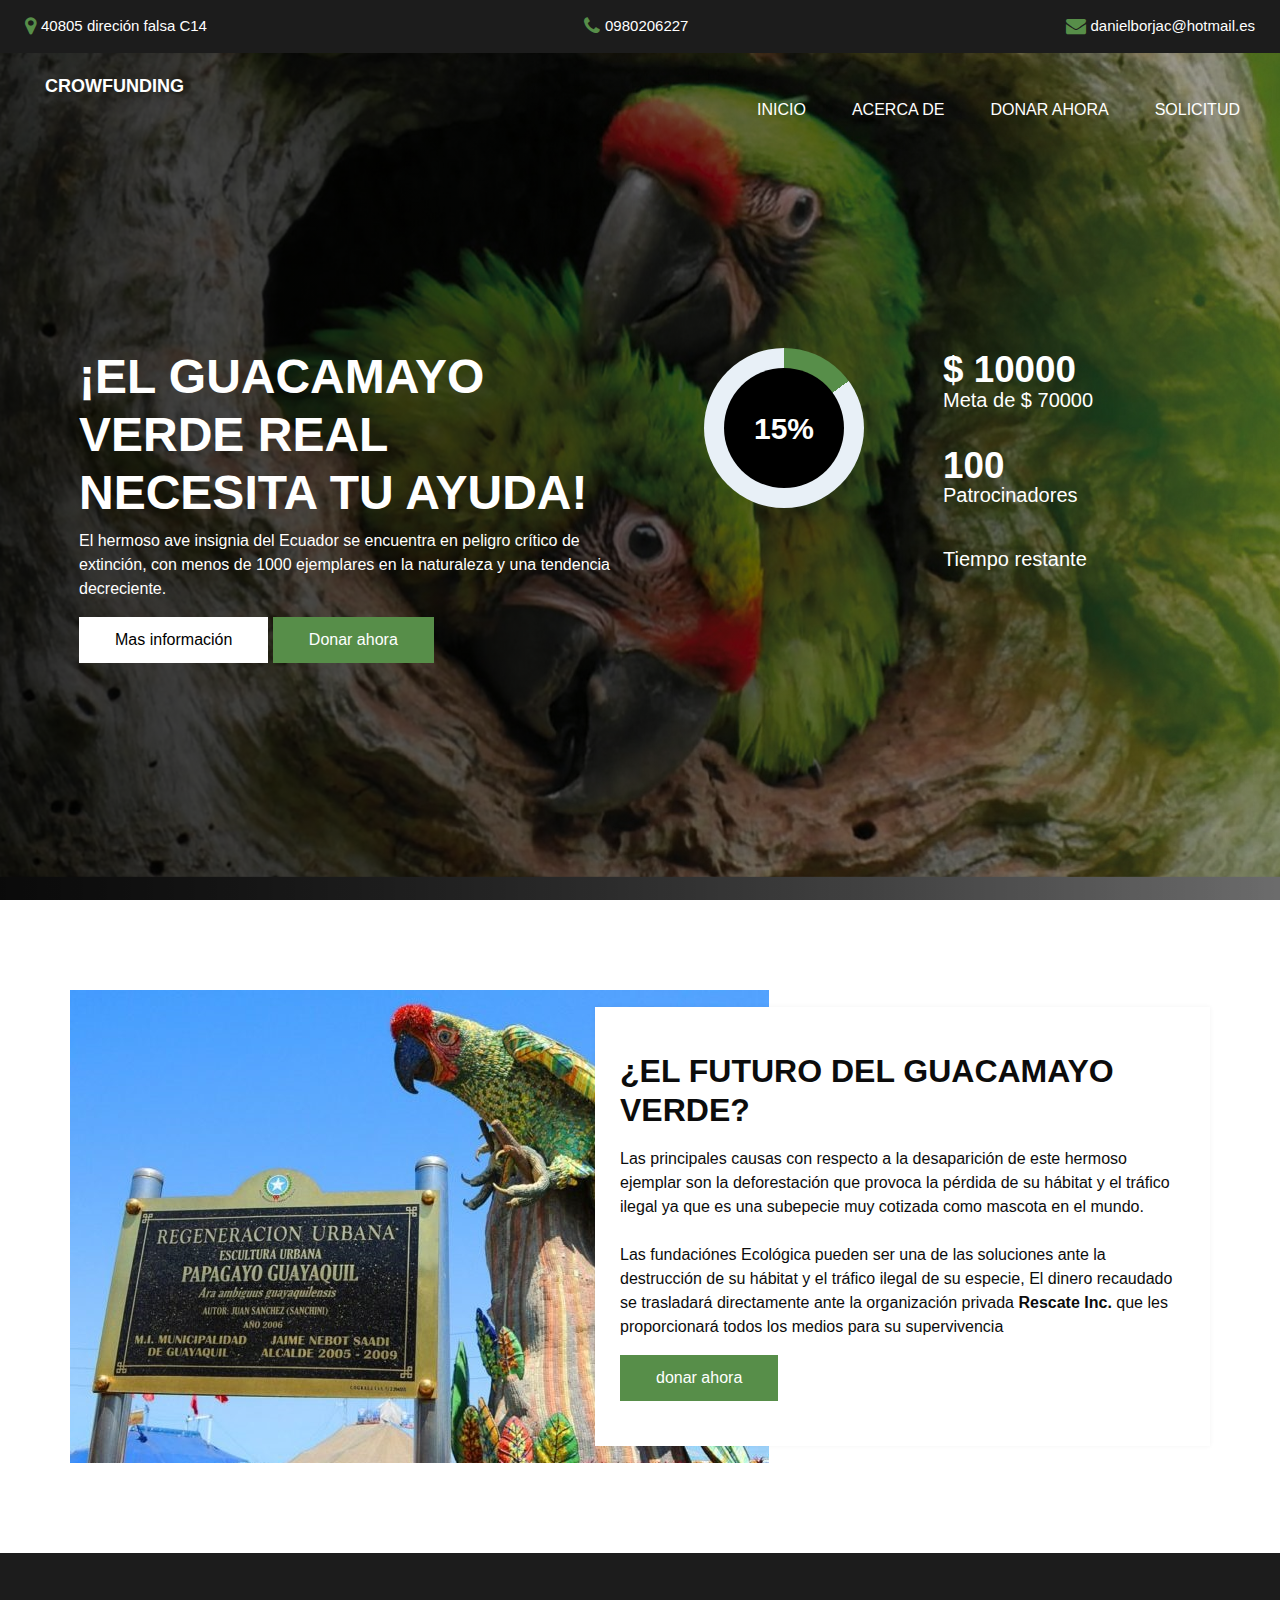
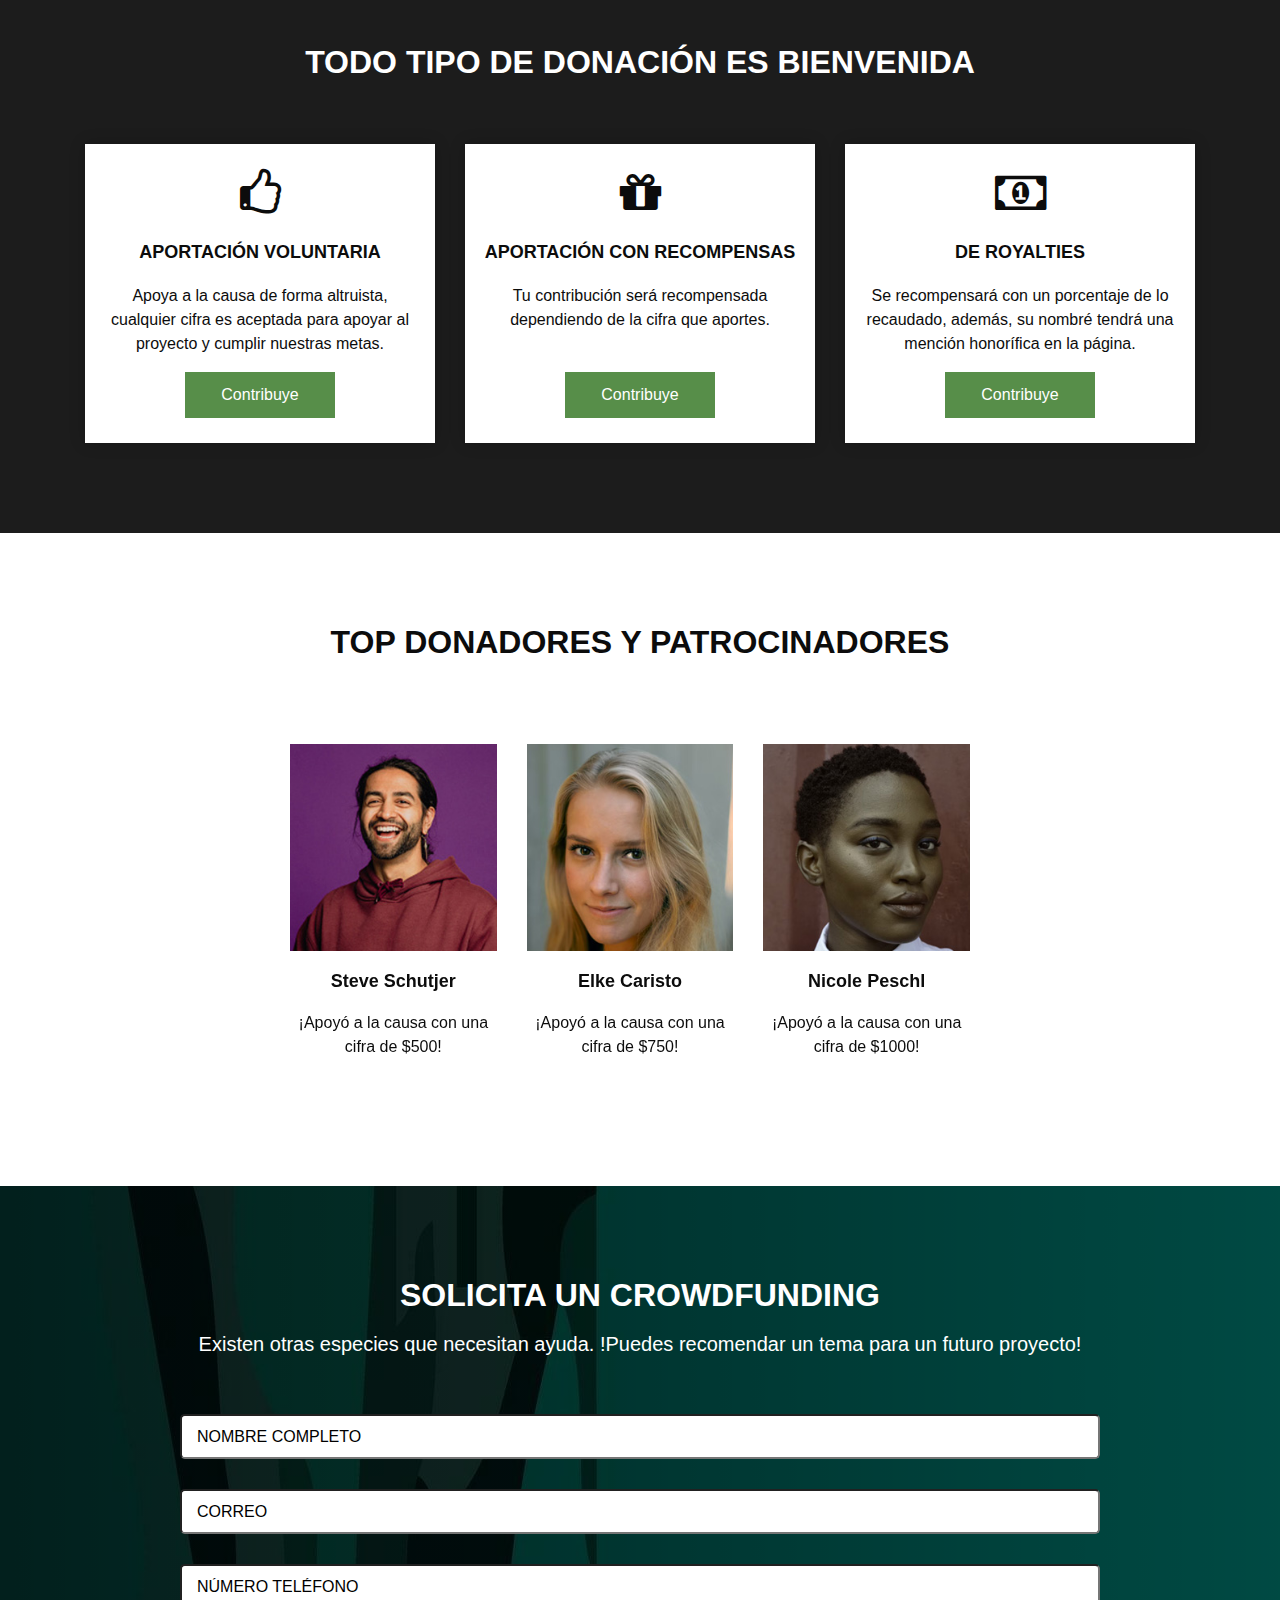
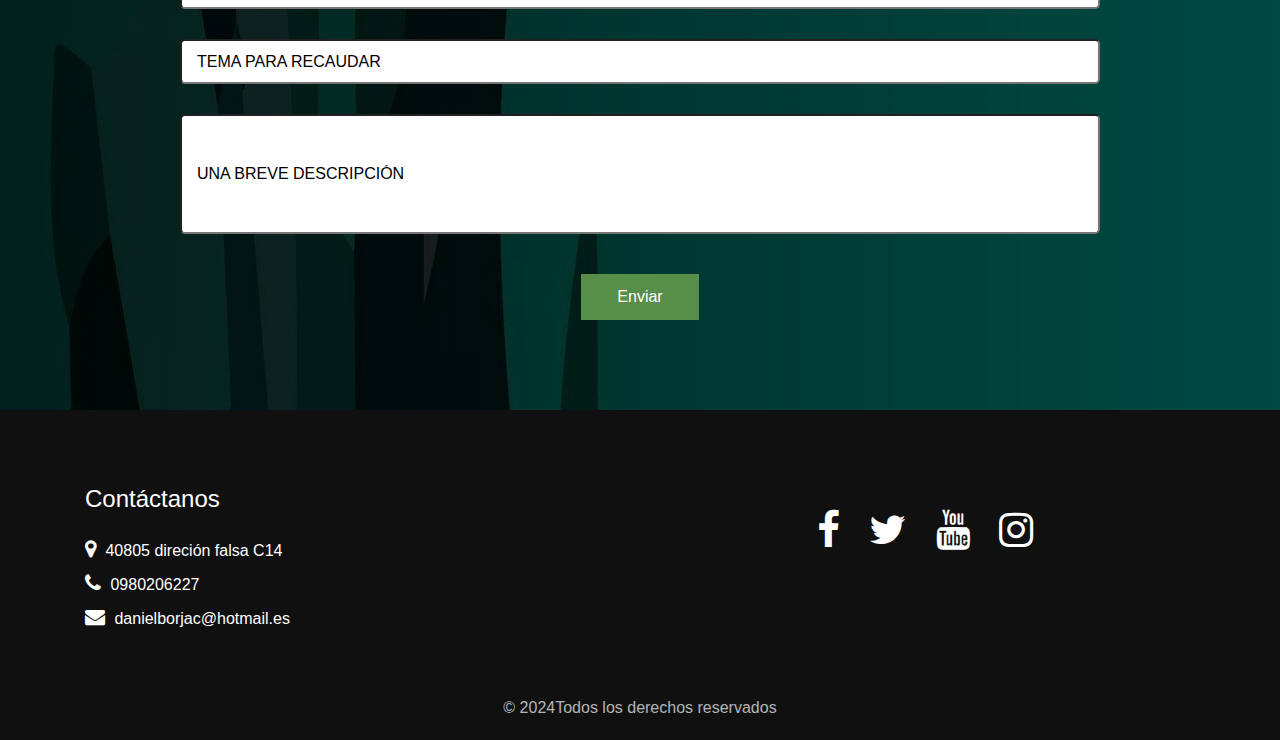
<file: index.html>
<!DOCTYPE html>
<html lang="es"> 

  <head>
    <meta charset="utf-8" />
    <meta http-equiv="X-UA-Compatible" content="IE=edge" />
    <!-- título de la página-->
    <title>Crowdfunding</title>
    <!-- se añade íconos para mejorar el diseño-->
    <link rel="stylesheet" href="http://maxcdn.bootstrapcdn.com/font-awesome/4.3.0/css/font-awesome.min.css">
    <meta name="viewport" content="width=device-width, initial-scale=1.0" />
    <!-- se añade bootstrap para la distribución -->
    <link rel="stylesheet" type="text/css" href="css/bootstrap.css" />
    <!-- estilo css -->
    <link href="css/style.css" rel="stylesheet" />
  </head>

  <body>
    
    <!-- Banner principal -->

    <div class="banner">
      <div class="banner_bg_box">
        <div class="img-box">
          <!--<img src="imagenes/hero-bg.jpg" alt="">-->
          <div class="slides">
            <img src="imagenes/hero-bg.jpg" alt="slide image" class="slide">
            <img src="imagenes/hero-bg-2.jpg" alt="slide image" class="slide">
            <img src="imagenes/hero-bg-3.jpg" alt="slide image" class="slide">
          </div>
          <script src="js/carousel.js"></script>
        </div>
      </div>

      <header class="header">
        
        <!-- container con datos de la página -->
        
        <div class="header_top">
          <div class="container-top">
            <div class="contact_link-container">
              <a href="">
                <i class="fa fa-map-marker" aria-hidden="true"></i>
                <span>
                  40805 direción falsa C14
                </span>
              </a>
              <a href="">
                <i class="fa fa-phone" aria-hidden="true"></i>
                <span>
                  0980206227
                </span>
              </a>
              <a href="">
                <i class="fa fa-envelope" aria-hidden="true"></i>
                <span>
                  danielborjac@hotmail.es
                </span>
              </a>
            </div>
          </div>
        </div>   
        
        <!-- navegador de la página-->

        <div class="container-top">
          <nav class="nav">
            <a class="nav-logo" href="index.html">CROWFUNDING</a>
            <button class="nav-toggle" id="navToggle">☰</button>
            <ul class="nav-list" id="navList">
              <li class="nav-item">
                <a class="nav-link" href="index.html">Inicio </a>
              </li>
              <li class="nav-item">
                <a class="nav-link" href="#about"> Acerca de</a>
              </li>
              <li class="nav-item">
                <a class="nav-link" href="#donate"> donar ahora </a>
              </li>
              <li class="nav-item">
                <a class="nav-link" href="#contact">Solicitud</a>
              </li>
            </ul>
          </nav>
          <script>
            const navToggle = document.getElementById("navToggle");
            const navList = document.getElementById("navList");
        
            navToggle.addEventListener("click", () => {
              navList.classList.toggle("nav-list--visible");
            });
          </script>
        </div>
      </header>

      <!-- Contenido del banner principal -->

      <section class="banner_content">
        <div class="banner_row">
          <div class="row">
            <div class="col-md-6" style="margin-bottom: 40px">
              <div class="detail-box">
                <h1>
                  ¡El GUACAMAYO VERDE REAL <br>
                  <span>
                    NECESITA TU AYUDA!
                  </span>
                </h1>
                <p> El hermoso ave insignia del Ecuador se encuentra en peligro crítico de extinción, con menos de 1000 ejemplares en la naturaleza y una tendencia decreciente. </p>
                <div class="btn-box">
                  <a href="#about" class="btn-1"> Mas información</a>
                  <a href="#donate" class="btn-2">Donar ahora</a>
                </div>
              </div>
            </div>

            <div class="col-md-6">
              <div class="detail-box">
                <div class="row">
                  <div class="col-6 col-md-6">
                    <div class="progress-bar-container">
                      <div class="wrapper">
                        <div class="circular-bar">
                          <div class="percent">0%</div>
                        </div>
                      </div>
                    </div>
                  </div>
                  <div class="col-6 col-md-6">
                    <h3 style="margin-bottom: -5px;" id="value"> </h3>
                    <h5 id="goal"></h5><br/>
                    <h3 style="margin-bottom: -5px;" id="partner"></h3>
                    <h5>Patrocinadores</h5><br/>
                    <h3 id="countdown"></h3>
                    <h5>Tiempo restante</h5>
                  </div> 
                  <script src="js/stats.js"></script> 
                </div>
              </div>
            </div>
          </div>
      </section>
    </div>

    <!-- Contenido introducción del crowfunding -->

    <main>
      <section id="about" class="intro layout_padding">
        <div class="container">
          <div class="row">
            <div class="col-md-6 px-0">             
              <img src="imagenes/about-img.jpg" alt="" class="img-about"/>
            </div>
            <div class="col-md-6 px-0">
              <div class="detail-box">
                <div class="heading_container ">
                  <h2>
                    ¿El futuro del guacamayo verde?
                  </h2>
                </div>
                <p>
                  Las principales causas con respecto a la desaparición de este hermoso ejemplar son la deforestación que provoca 
                  la pérdida de su hábitat y el tráfico ilegal ya que es una subepecie muy cotizada como mascota en el mundo.
                  <br/><br/>
                  Las fundaciónes Ecológica pueden ser una de las soluciones ante la destrucción de su hábitat y el tráfico ilegal de su especie,
                  El dinero recaudado se trasladará directamente ante la organización privada <strong>Rescate Inc.</strong> que les proporcionará 
                  todos los medios para su supervivencia
                </p>
                <div class="btn-box">
                  <a href="#donate" class="btn-2"> donar ahora </a>
                </div>
              </div>
            </div>
          </div>
        </div>
      </section>

      <!-- sección de donaciones -->

      <section id="donate" class="donation layout_padding">
        <div class="container">
          <div class="heading_container heading_center">
            <h2>
              Todo tipo de donación es bienvenida
            </h2>
          </div>
          <div class="row">
            <div class="col-md-4">
              <div class="box ">
                <div class="img-box">
                  <i class="fa fa-thumbs-o-up fa-3x" aria-hidden="true"></i>
                </div>
                <div class="detail-box">
                  <h6>
                    Aportación voluntaria
                  </h6>
                  <p>
                  Apoya a la causa de forma altruista, cualquier cifra es aceptada para apoyar al proyecto y cumplir nuestras metas.
                  </p>
                  <div class="btn-box">
                    <a href="donate.html" class="btn-2"> Contribuye </a>
                  </div>
                </div>
              </div>
            </div>
            <div class="col-md-4">
              <div class="box ">
                <div class="img-box">
                  <i class="fa fa-gift fa-3x" aria-hidden="true"></i>
                </div>
                <div class="detail-box">
                  <h6>
                    Aportación con recompensas
                  </h6>
                  <p>
                    Tu contribución será recompensada dependiendo de la cifra que aportes.                  
                  </p>
                  <br/>
                  <div class="btn-box">
                    <a href="reward.html" class="btn-2"> Contribuye </a>
                  </div>
                </div>
              </div>
            </div>
            <div class="col-md-4">
              <div class="box ">
                <div class="img-box">
                  <i class="fa fa-money fa-3x" aria-hidden="true"></i>
                </div>
                <div class="detail-box">
                  <h6>
                    De Royalties
                  </h6>
                  <p>
                    Se recompensará con un porcentaje de lo recaudado, además, su nombré tendrá una mención honorífica en la página.
                  </p>
                  <div class="btn-box">
                    <a href="royalty.html" class="btn-2"> Contribuye </a>
                  </div>
                </div>
              </div>
            </div>
          </div>
        </div>
      </section>

      <!-- sección top donadores -->

      <section class="donor layout_padding">
        <div class="container ">
          <div class="heading_container heading_center">
            <h2>
              TOP DONADORES Y PATROCINADORES
            </h2>
          </div>
          <div class="carousel">
            <div class="group">
              <div class="row">
                <div class="col-4 col-md-4">
                  <div class="box ">
                    <div class="img-box">
                      <img src="imagenes/user1.jpg" alt="">
                    </div>
                    <div class="detail-box">
                      <h4>
                        Steve Schutjer
                      </h4>
                      <p>
                        ¡Apoyó a la causa con una cifra de $500!
                      </p>
                    </div>
                  </div>
                </div>
                <div class="col-4 col-md-4">
                  <div class="box ">
                    <div class="img-box">
                      <img src="imagenes/user2.jpg" alt="">
                    </div>
                    <div class="detail-box">
                      <h4>
                        Elke Caristo
                      </h4>
                      <p>
                        ¡Apoyó a la causa con una cifra de $750!
                      </p>
                    </div>
                  </div>
                </div>
                <div class="col-4 col-md-4">
                  <div class="box ">
                    <div class="img-box">
                      <img src="imagenes/user3.jpg" alt="">
                    </div>
                    <div class="detail-box">
                      <h4>
                        Nicole Peschl
                      </h4>
                      <p>
                        ¡Apoyó a la causa con una cifra de $1000!
                      </p>
                    </div>
                  </div>
                </div>
              </div>
            </div>

            <!-- se Añade `aria-hidden` para ocultar las tarjetas duplicadas al dar el efecto carrusel -->

            <div aria-hidden class="group">
              <div class="row">
                <div class="col-4 col-md-4">
                  <div class="box ">
                    <div class="img-box">
                      <img src="imagenes/user1.jpg" alt="">
                    </div>
                    <div class="detail-box">
                      <h4>
                        Steve Schutjer
                      </h4>
                      <p>
                        ¡Apoyó a la causa con una cifra de $500!
                      </p>
                    </div>
                  </div>
                </div>
                <div class="col-4 col-md-4">
                  <div class="box ">
                    <div class="img-box">
                      <img src="imagenes/user2.jpg" alt="">
                    </div>
                    <div class="detail-box">
                      <h4>
                        Elke Caristo
                      </h4>
                      <p>
                        ¡Apoyó a la causa con una cifra de $750!
                      </p>
                    </div>
                  </div>
                </div>
                <div class="col-4 col-md-4">
                  <div class="box ">
                    <div class="img-box">
                      <img src="imagenes/user3.jpg" alt="">
                    </div>
                    <div class="detail-box">
                      <h4>
                        Nicole Peschl
                      </h4>
                      <p>
                        ¡Apoyó a la causa con una cifra de $1000!
                      </p>
                    </div>
                  </div>
                </div>
              </div>
            </div>
          </div>
        </div>
      </section>

      <!-- sección contacto -->

      <section id="contact" class="contact layout_padding">
        <div class="contact_bg_box">
          <div class="img-box">
            <img src="imagenes/contact-bg.jpg" alt="">
          </div>
        </div>
        <div class="container">
          <div class="heading_container heading_center">
            <h2>
              Solicita un Crowdfunding
            </h2>
            <h5>Existen otras especies que necesitan ayuda. !Puedes recomendar un tema para un futuro proyecto!</h5>
          </div>
          <div class="">
            <div class="row">
              <div class="col-md-10 mx-auto">
                <form id="form">
                  <div class="contact_form-container">
                    <div>
                      <div>
                        <input type="text" name="name" placeholder="Nombre completo" />
                      </div>
                      <div>
                        <input type="email" name="email" placeholder="Correo" />
                      </div>
                      <div>
                        <input type="number" name="number" placeholder="Número teléfono" pattern="/^-?\d+\.,?\d*$/" onKeyPress="if(this.value.length==10) return false;"/>
                      </div>
                      <div class="">
                        <input type="text" name="message" placeholder="Tema para recaudar"/>
                      </div>
                      <div class="">
                        <input type="text" name="description" placeholder="una breve descripción" class="message_input" />
                      </div>
                      <div class="btn-box">
                        <button class="btn-2" onclick = "saveForm()"> Enviar </button>
                      </div>
                    </div>
                  </div>
                  <script src="js/savedata.js"></script>
                </form>
              </div>
            </div>
          </div>
        </div>
      </section>


      <!-- sección información-->

      <section class="info ">
        <div class="container">
          <div class="row">
            
            <div class="col-md-6">
              <div class="info_info">
                <h5>
                  Contáctanos
                </h5>
              </div>
              <div class="info_contact">
                <a href="" class="">
                  <i class="fa fa-map-marker" aria-hidden="true"></i>
                  <span>
                    40805 direción falsa C14
                  </span>
                </a>
                <a href="" class="">
                  <i class="fa fa-phone" aria-hidden="true"></i>
                  <span>
                    0980206227
                  </span>
                </a>
                <a href="" class="">
                  <i class="fa fa-envelope" aria-hidden="true"></i>
                  <span>
                    danielborjac@hotmail.es
                  </span>
                </a>
              </div>
            </div>
            <div class="col-md-6">
              <div class="info_form ">
                <div class="social_box">
                  <a href="">
                    <i class="fa fa-facebook fa-2x" aria-hidden="true"></i>
                  </a>
                  <a href="">
                    <i class="fa fa-twitter fa-2x" aria-hidden="true"></i>
                  </a>
                  <a href="">
                    <i class="fa fa-youtube fa-2x" aria-hidden="true"></i>
                  </a>
                  <a href="">
                    <i class="fa fa-instagram fa-2x" aria-hidden="true"></i>
                  </a>
                </div>
              </div>
            </div>
          </div>
        </div>
      </section>
    </main>


    <!-- pie de página -->
    <footer class="container-top footer">
      <p>
        &copy; <span>2024</span>Todos los derechos reservados
      </p>
    </footer>

  </body>

</html>
</file>
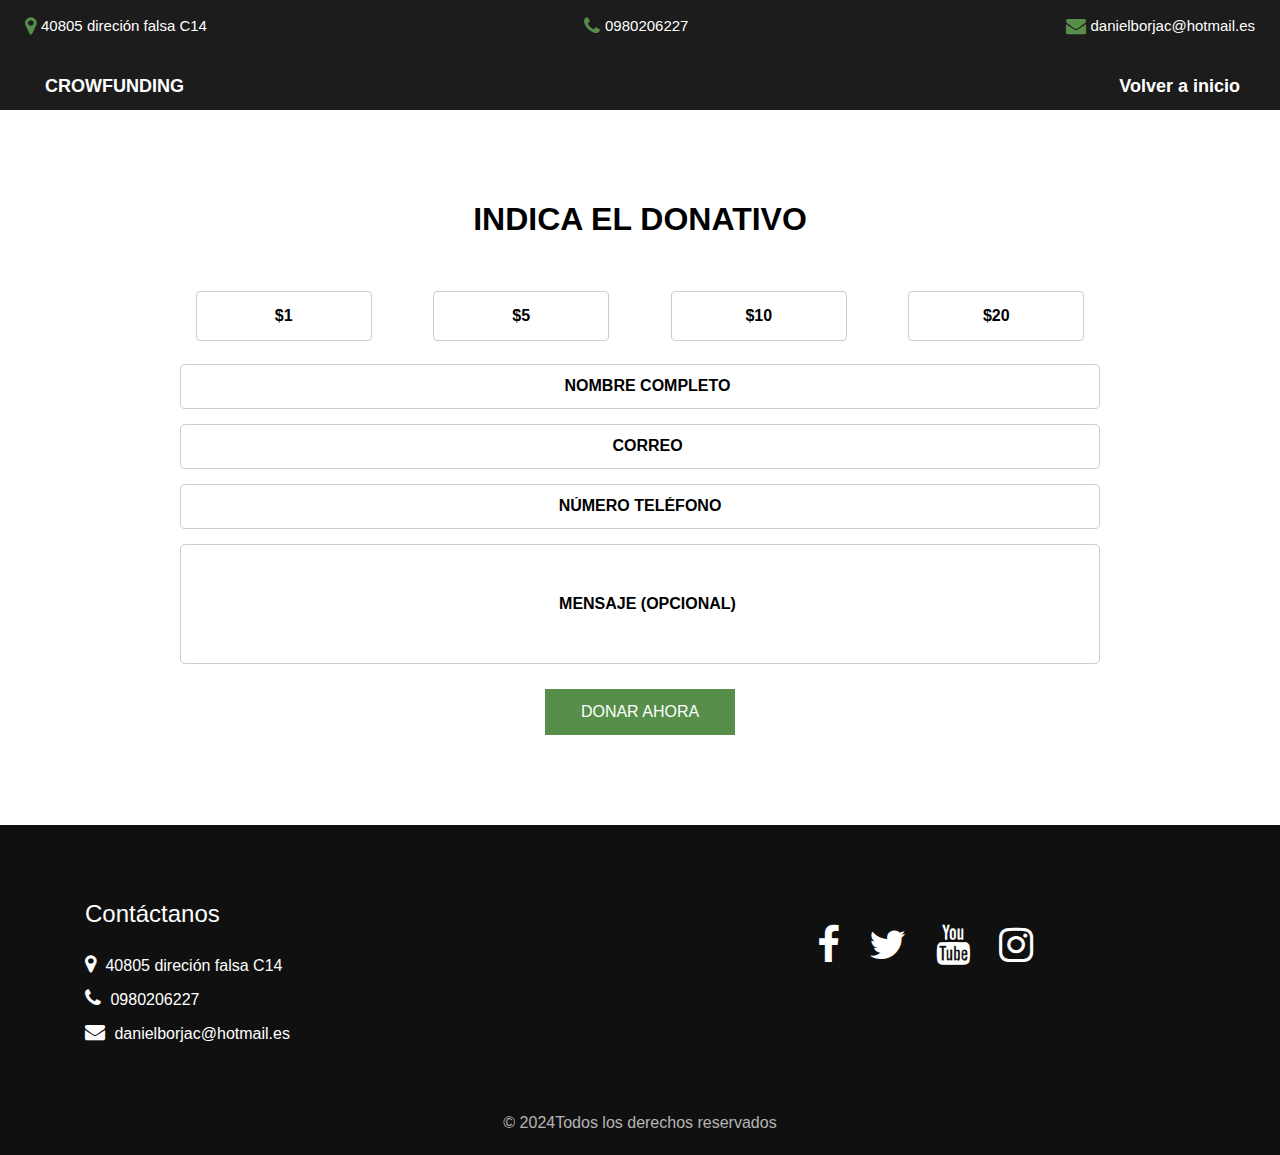
<file: donate.html>
<!DOCTYPE html>
<html lang="es"> 

  <head>
    <meta charset="utf-8" />
    <meta http-equiv="X-UA-Compatible" content="IE=edge" />
    <!-- título de la página-->
    <title>Crowfunding</title>
    <!-- se añade íconos para mejorar el diseño-->
    <link rel="stylesheet" href="http://maxcdn.bootstrapcdn.com/font-awesome/4.3.0/css/font-awesome.min.css">
    <meta name="viewport" content="width=device-width, initial-scale=1.0" />
    <!-- se añade bootstrap para la distribución -->
    <link rel="stylesheet" type="text/css" href="css/bootstrap.css" />
    <!-- estilo css -->
    <link href="css/style.css" rel="stylesheet" />
  </head>

<body>
  
  <!-- Banner principal -->
  <header class="header" style="background-color: #1c1c1c">
    <div class="header_top">
      <div class="container-top">
        <div class="contact_link-container">
          <a href="">
            <i class="fa fa-map-marker" aria-hidden="true"></i>
            <span>
              40805 direción falsa C14
            </span>
          </a>
          <a href="" class="contact_link2">
            <i class="fa fa-phone" aria-hidden="true"></i>
            <span>
              0980206227
            </span>
          </a>
          <a href="" class="contact_link3">
            <i class="fa fa-envelope" aria-hidden="true"></i>
            <span>
              danielborjac@hotmail.es
            </span>
          </a>
        </div>
      </div>
    </div>
    <div class="container-top">
      <nav class="nav">
        <a class="nav-logo" href="index.html">CROWFUNDING</a>
        <a class="nav-logo" style="text-align: end;" href="index.html">Volver a inicio</a>
      </nav>
    </div>
  </header>
  <!-- end header section -->

  <main>
    <section class="contact layout_padding">
      <div class="container">
        <div class="amount_box">
          <div class="heading_container heading_center">
            <h2>indica el donativo</h2>
          </div>
          <div class="row">
            <div class="col-md-10 mx-auto">
              <form id="donate">
                <div class="contact_form-container">
                  <div class="row">
                    <div class="col-md-3">
                      <div class="amount_box">
                        <input type="radio" id="value1" name="check-substitution-2" value="1"/>
                        <label class="btn btn-default" for="value1">$1</label>
                      </div>
                    </div>
                    <div class="col-md-3">
                      <div class="amount_box">
                        <input type="radio" id="value2" name="check-substitution-2" value="5" />
                        <label class="btn btn-default" for="value2">$5</label>
                      </div>
                    </div>
                    <div class="col-md-3">
                      <div class="amount_box">
                        <input type="radio" id="value3" name="check-substitution-2" value="10" />
                        <label class="btn btn-default" for="value3">$10</label>
                      </div>
                    </div>
                    <div class="col-md-3">
                      <div class="amount_box">
                        <input type="radio" id="value4" name="check-substitution-2" value="20" />
                        <label class="btn btn-default" for="value4">$20</label>
                      </div>
                    </div>
                  </div>  
                  <div>
                    <div>
                      <input type="text" name="name" placeholder="Nombre completo" />
                    </div>
                    <div>
                      <input type="email" name="email" placeholder="Correo" />
                    </div>
                    <div>
                      <input type="number" name="number" placeholder="Número teléfono" pattern="/^-?\d+\.,?\d*$/" onKeyPress="if(this.value.length==10) return false;"/>
                    </div>
                    <div class="">
                      <input type="text" name="message" placeholder="Mensaje (opcional)" class="message_input" />
                    </div>
                    <div class="btn-box">
                      <button class="btn-2" onclick = "saveDonate()"> DONAR AHORA </button>
                    </div>
                  </div>
                </div>
                <script src="js/savedata.js"></script>
              </form>
            </div>
          </div>
        </div>
      </div>
    </section>

    <!-- sección información-->

    <section class="info ">
      <div class="container">
        <div class="row">
          
          <div class="col-md-6">
            <div class="info_info">
              <h5>
                Contáctanos
              </h5>
            </div>
            <div class="info_contact">
              <a href="" class="">
                <i class="fa fa-map-marker" aria-hidden="true"></i>
                <span>
                  40805 direción falsa C14
                </span>
              </a>
              <a href="" class="">
                <i class="fa fa-phone" aria-hidden="true"></i>
                <span>
                  0980206227
                </span>
              </a>
              <a href="" class="">
                <i class="fa fa-envelope" aria-hidden="true"></i>
                <span>
                  danielborjac@hotmail.es
                </span>
              </a>
            </div>
          </div>
          <div class="col-md-6">
            <div class="info_form ">
              <div class="social_box">
                <a href="">
                  <i class="fa fa-facebook fa-2x" aria-hidden="true"></i>
                </a>
                <a href="">
                  <i class="fa fa-twitter fa-2x" aria-hidden="true"></i>
                </a>
                <a href="">
                  <i class="fa fa-youtube fa-2x" aria-hidden="true"></i>
                </a>
                <a href="">
                  <i class="fa fa-instagram fa-2x" aria-hidden="true"></i>
                </a>
              </div>
            </div>
          </div>
        </div>
      </div>
    </section>
  </main>


  <!-- pie de página -->
  <footer class="container-top footer">
    <p>
      &copy; <span>2024</span>Todos los derechos reservados
    </p>
  </footer>

</body>

</html>
</file>
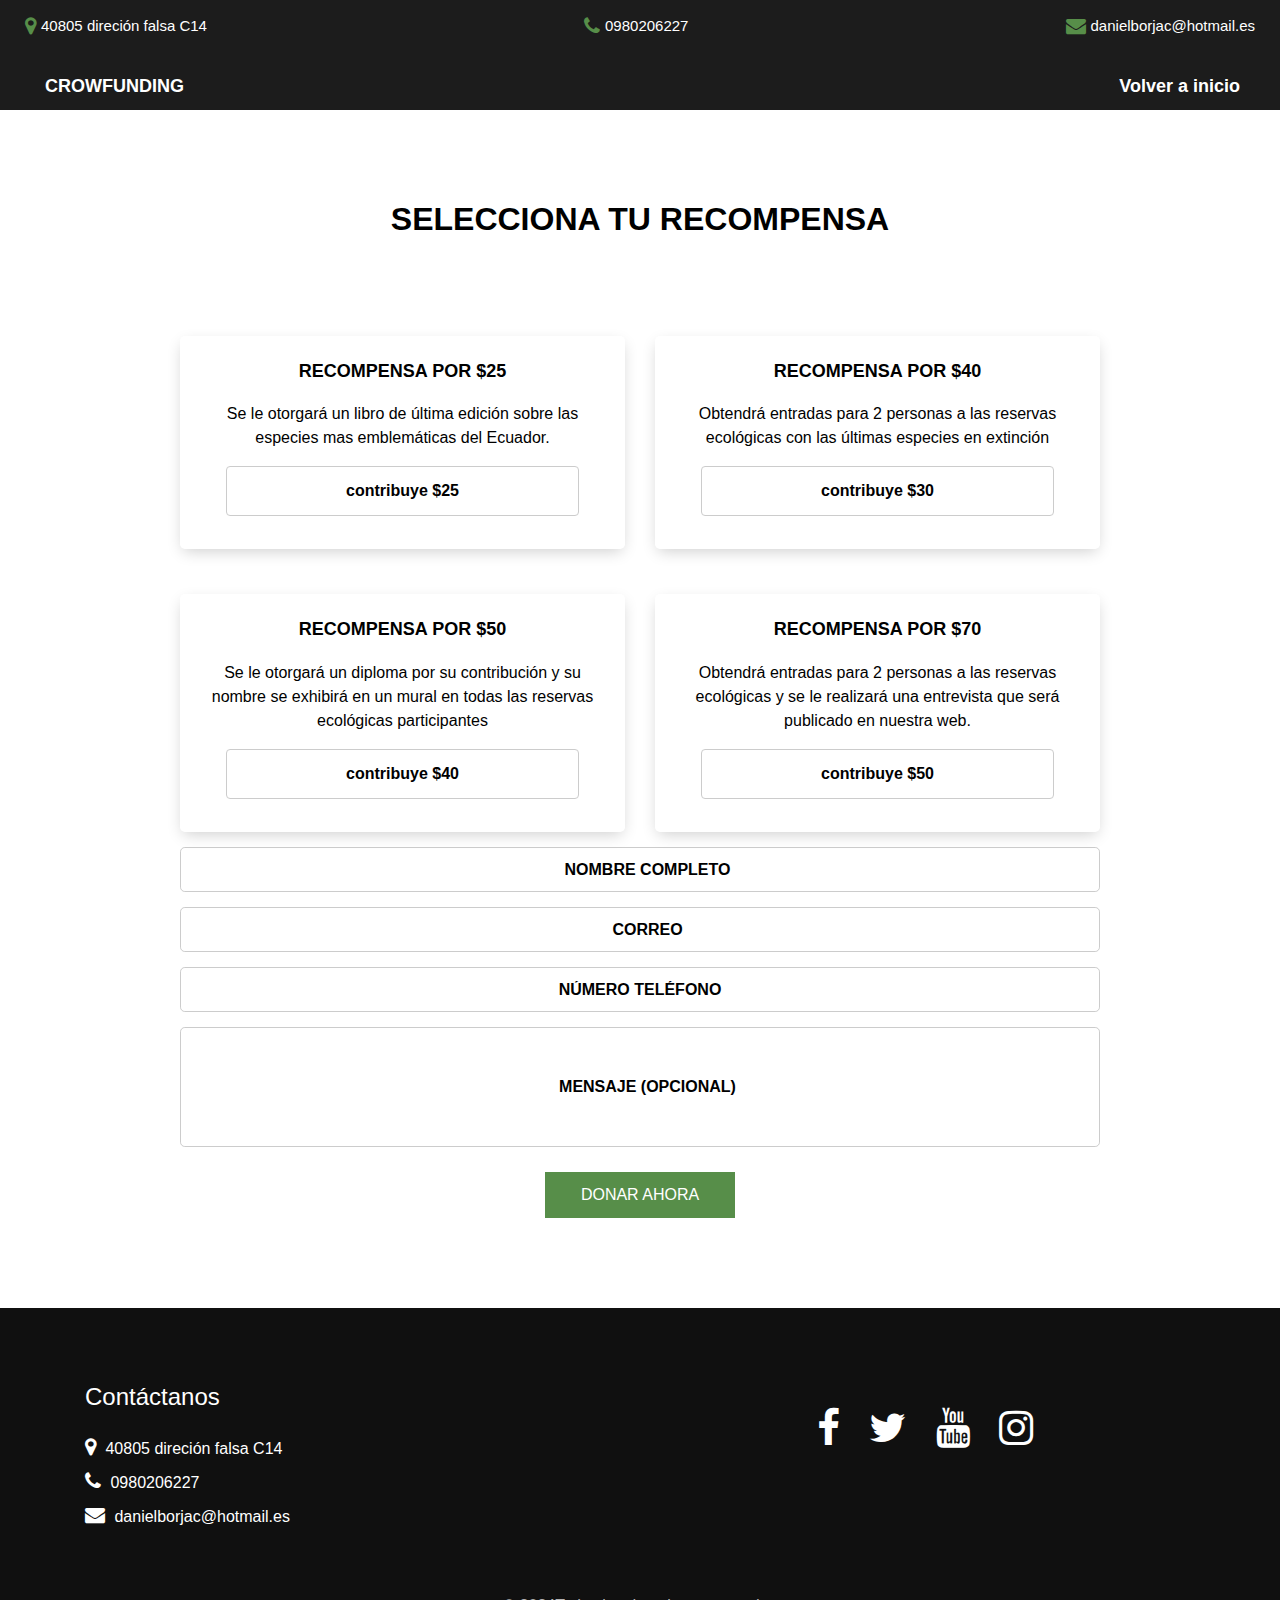
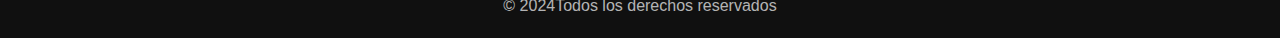
<file: reward.html>
<!DOCTYPE html>
<html lang="es"> 

  <head>
    <meta charset="utf-8" />
    <meta http-equiv="X-UA-Compatible" content="IE=edge" />
    <!-- título de la página-->
    <title>Crowfunding</title>
    <!-- se añade íconos para mejorar el diseño-->
    <link rel="stylesheet" href="http://maxcdn.bootstrapcdn.com/font-awesome/4.3.0/css/font-awesome.min.css">
    <meta name="viewport" content="width=device-width, initial-scale=1.0" />
    <!-- se añade bootstrap para la distribución -->
    <link rel="stylesheet" type="text/css" href="css/bootstrap.css" />
    <!-- estilo css -->
    <link href="css/style.css" rel="stylesheet" />
  </head>

<body>
  
  <!-- Banner principal -->
  <header class="header" style="background-color: #1c1c1c">
    <div class="header_top">
      <div class="container-top">
        <div class="contact_link-container">
          <a href="">
            <i class="fa fa-map-marker" aria-hidden="true"></i>
            <span>
              40805 direción falsa C14
            </span>
          </a>
          <a href="" class="contact_link2">
            <i class="fa fa-phone" aria-hidden="true"></i>
            <span>
              0980206227
            </span>
          </a>
          <a href="" class="contact_link3">
            <i class="fa fa-envelope" aria-hidden="true"></i>
            <span>
              danielborjac@hotmail.es
            </span>
          </a>
        </div>
      </div>
    </div>
    <div class="container-top">
      <nav class="nav">
        <a class="nav-logo" href="index.html">CROWFUNDING</a>
        <a class="nav-logo" style="text-align: end;" href="index.html">Volver a inicio</a>
      </nav>
    </div>
  </header>

  <main>
    <section class="contact layout_padding">
      <div class="container">
        <div class="reward_box">
          <div class="heading_container heading_center">
            <h2>Selecciona tu recompensa</h2>
          </div>
          <div class="row">
            <div class="col-md-10 mx-auto">
              <form id="reward">
                <div class="contact_form-container">
                  <div class="row">
                    <div class="col-md-6">
                      <div class="reward_info">
                        <div class="detail-box">
                          <h6>
                            recompensa por $25
                          </h6>
                          <p>
                            Se le otorgará un libro de última edición sobre las especies mas emblemáticas del Ecuador.
                          </p>
                          <div class="reward_box">
                            <input type="radio" id="value1" name="check-substitution-2" value="25" />
                            <label class="btn btn-default" for="value1">contribuye $25</label>
                          </div>
                        </div>
                      </div>
                    </div>
                    <div class="col-md-6">
                      <div class="reward_info">
                        <div class="detail-box">
                          <h6>
                            recompensa por $40
                          </h6>
                          <p>
                            Obtendrá entradas para 2 personas a las reservas ecológicas con las últimas especies en extinción
                          </p>
                          <div class="reward_box">
                            <input type="radio" id="value2" name="check-substitution-2" value="30" />
                            <label class="btn btn-default" for="value2">contribuye $30</label>
                          </div>
                        </div>
                      </div>
                    </div>
                    <div class="col-md-6">
                      <div class="reward_info">
                        <div class="detail-box">
                          <h6>
                            recompensa por $50
                          </h6>
                          <p>
                            Se le otorgará un diploma por su contribución y su nombre se exhibirá en un mural en todas las reservas ecológicas participantes
                          </p>
                          <div class="reward_box">
                            <input type="radio" id="value3" name="check-substitution-2" value="40" />
                            <label class="btn btn-default" for="value3">contribuye $40</label>
                          </div>
                        </div>
                      </div>
                    </div>
                    <div class="col-md-6">
                      <div class="reward_info">
                        <div class="detail-box">
                          <h6>
                            recompensa por $70
                          </h6>
                          <p>
                            Obtendrá entradas para 2 personas a las reservas ecológicas y se le realizará una entrevista que será publicado en nuestra web.
                          </p>
                          <div class="reward_box">
                            <input type="radio" id="value4" name="check-substitution-2" value="50" />
                            <label class="btn btn-default" for="value4">contribuye $50</label>
                          </div>
                        </div>
                      </div>
                    </div>
                  </div>  
                  <div>
                    <div>
                      <input type="text" name="name" placeholder="Nombre completo" />
                    </div>
                    <div>
                      <input type="email" name="email" placeholder="Correo" />
                    </div>
                    <div>
                      <input type="number" name="number" placeholder="Número teléfono" pattern="/^-?\d+\.,?\d*$/" onKeyPress="if(this.value.length==10) return false;"/>
                    </div>
                    <div class="">
                      <input type="text" name="message" placeholder="Mensaje (opcional)" class="message_input" />
                    </div>
                    <div class="btn-box">
                      <button class="btn-2" onclick = "saveReward()"> DONAR AHORA </button>
                    </div>
                  </div>
                </div>
                <script src="js/savedata.js"></script>
              </form>
            </div>
          </div>
        </div>
      </div>
    </section>

    <!-- sección información-->

    <section class="info ">
      <div class="container">
        <div class="row">
          
          <div class="col-md-6">
            <div class="info_info">
              <h5>
                Contáctanos
              </h5>
            </div>
            <div class="info_contact">
              <a href="" class="">
                <i class="fa fa-map-marker" aria-hidden="true"></i>
                <span>
                  40805 direción falsa C14
                </span>
              </a>
              <a href="" class="">
                <i class="fa fa-phone" aria-hidden="true"></i>
                <span>
                  0980206227
                </span>
              </a>
              <a href="" class="">
                <i class="fa fa-envelope" aria-hidden="true"></i>
                <span>
                  danielborjac@hotmail.es
                </span>
              </a>
            </div>
          </div>
          <div class="col-md-6">
            <div class="info_form ">
              <div class="social_box">
                <a href="">
                  <i class="fa fa-facebook fa-2x" aria-hidden="true"></i>
                </a>
                <a href="">
                  <i class="fa fa-twitter fa-2x" aria-hidden="true"></i>
                </a>
                <a href="">
                  <i class="fa fa-youtube fa-2x" aria-hidden="true"></i>
                </a>
                <a href="">
                  <i class="fa fa-instagram fa-2x" aria-hidden="true"></i>
                </a>
              </div>
            </div>
          </div>
        </div>
      </div>
    </section>
  </main>


  <!-- pie de página -->
  <footer class="container-top footer">
    <p>
      &copy; <span>2024</span>Todos los derechos reservados
    </p>
  </footer>

</body>
</html>
</file>
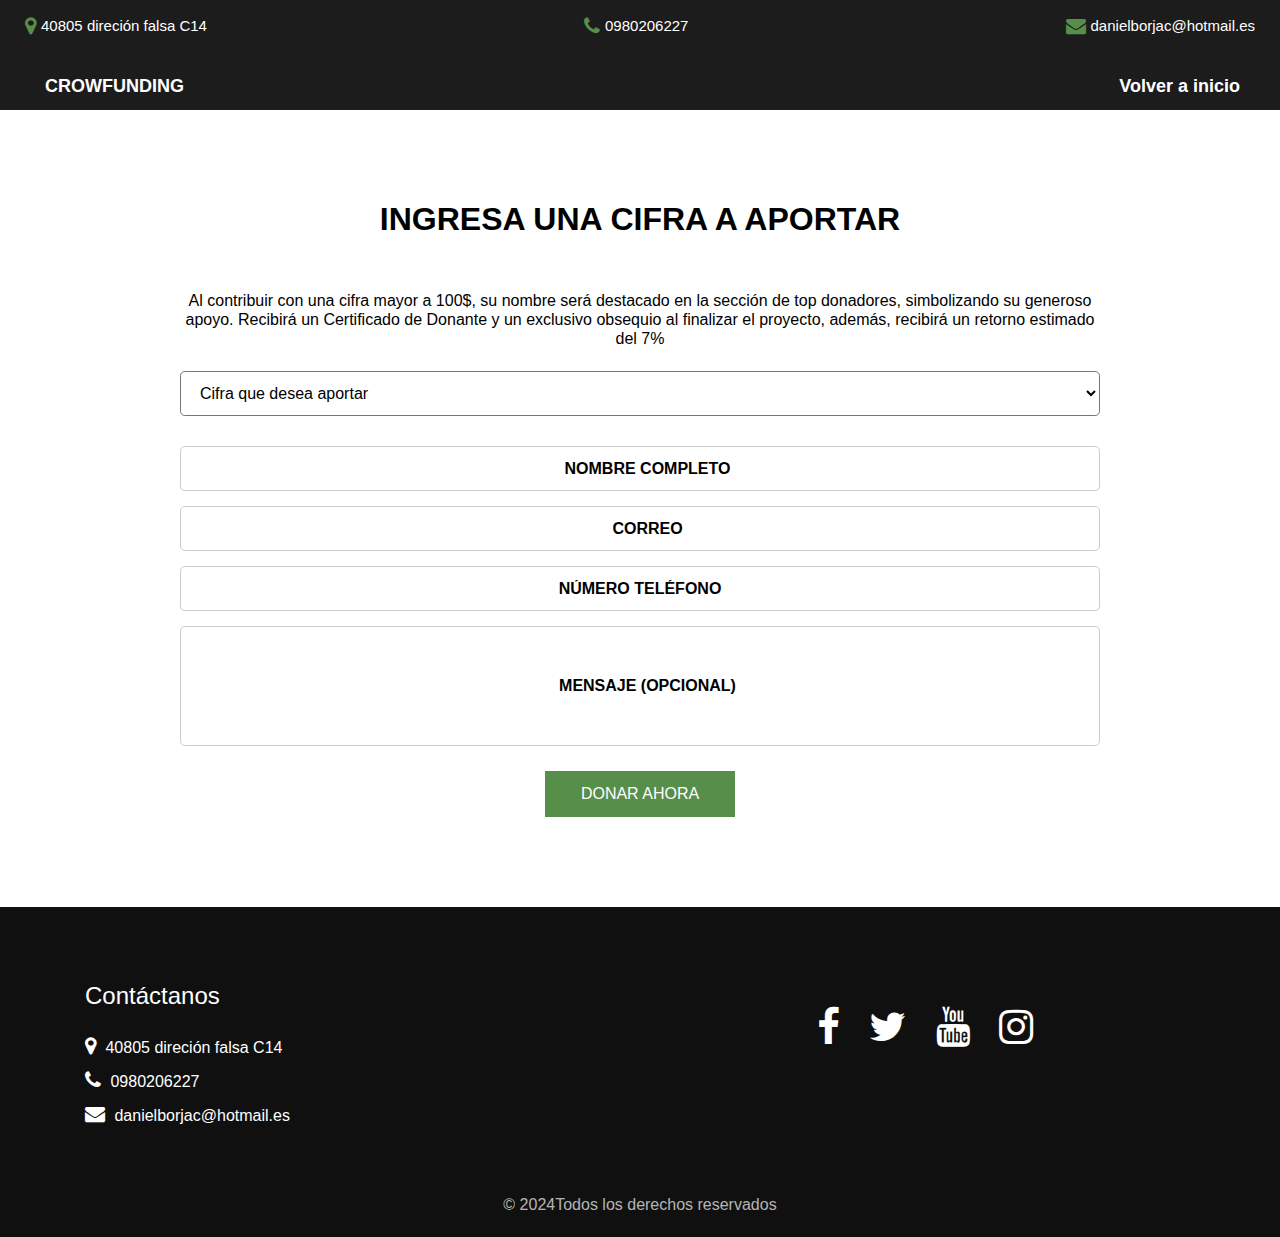
<file: royalty.html>
<!DOCTYPE html>
<html lang="es"> 

  <head>
    <meta charset="utf-8" />
    <meta http-equiv="X-UA-Compatible" content="IE=edge" />
    <!-- título de la página-->
    <title>Crowfunding</title>
    <!-- se añade íconos para mejorar el diseño-->
    <link rel="stylesheet" href="http://maxcdn.bootstrapcdn.com/font-awesome/4.3.0/css/font-awesome.min.css">
    <meta name="viewport" content="width=device-width, initial-scale=1.0" />
    <!-- se añade bootstrap para la distribución -->
    <link rel="stylesheet" type="text/css" href="css/bootstrap.css" />
    <!-- estilo css -->
    <link href="css/style.css" rel="stylesheet" />
  </head>

<body>
  
  <!-- Banner principal -->
  <header class="header" style="background-color: #1c1c1c">
    <div class="header_top">
      <div class="container-top">
        <div class="contact_link-container">
          <a href="">
            <i class="fa fa-map-marker" aria-hidden="true"></i>
            <span>
              40805 direción falsa C14
            </span>
          </a>
          <a href="" class="contact_link2">
            <i class="fa fa-phone" aria-hidden="true"></i>
            <span>
              0980206227
            </span>
          </a>
          <a href="" class="contact_link3">
            <i class="fa fa-envelope" aria-hidden="true"></i>
            <span>
              danielborjac@hotmail.es
            </span>
          </a>
        </div>
      </div>
    </div>
    <div class="container-top">
      <nav class="nav">
        <a class="nav-logo" href="index.html">CROWFUNDING</a>
        <a class="nav-logo" style="text-align: end;" href="index.html">Volver a inicio</a>
      </nav>
    </div>
  </header>
  <!-- end header section -->

  <main>
    <section class="contact layout_padding">
      <div class="container">
        <div class="reward_box">
          <div class="heading_container heading_center">
            <h2>Ingresa una cifra a aportar</h2>
          </div>
          <div class="row">
            <div class="col-md-10 mx-auto">
              <form id="royalty">
                <div class="contact_form-container">
                  <div class="heading_container heading_center">
                    <h6>Al contribuir con una cifra mayor a 100$, su nombre será destacado en la sección de top donadores, simbolizando su generoso apoyo. Recibirá un Certificado de Donante y un exclusivo obsequio al finalizar el proyecto, además, recibirá un retorno estimado del 7%</h6>
                  </div>
                  <div>
                    <div>
                      <select name="value">
                        <option selected value="0">Cifra que desea aportar</option>
                        <option value="100">$100</option>
                        <option value="150">$150</option>
                        <option value="200">$200</option>
                        <option value="300">$300</option>
                        <option value="500">$500</option>
                        <option value="750">$750</option>
                        <option value="1000">$1000</option>
                        <option value="1500">$1500</option>
                        <option value="2000">$2000</option>
                        <option value="5000">$5000</option>
                        <option value="10000">$10000</option>
                      </select>
                    </div>
                    <div>
                      <input type="text" name="name" placeholder="Nombre completo" />
                    </div>
                    <div>
                      <input type="email" name="email" placeholder="Correo" />
                    </div>
                    <div>
                      <input type="number" name="number" placeholder="Número teléfono" pattern="/^-?\d+\.,?\d*$/" onKeyPress="if(this.value.length==10) return false;"/>
                    </div>
                    <div class="">
                      <input type="text" name="message" placeholder="Mensaje (opcional)" class="message_input" />
                    </div>
                    <div class="btn-box">
                      <button class="btn-2" onclick = "saveRoyalty()"> DONAR AHORA </button>
                    </div>
                  </div>
                </div>
                <script src="js/savedata.js"></script>
              </form>
            </div>
          </div>
        </div>
      </div>
    </section>

    <!-- sección información-->

    <section class="info ">
      <div class="container">
        <div class="row">
          
          <div class="col-md-6">
            <div class="info_info">
              <h5>
                Contáctanos
              </h5>
            </div>
            <div class="info_contact">
              <a href="" class="">
                <i class="fa fa-map-marker" aria-hidden="true"></i>
                <span>
                  40805 direción falsa C14
                </span>
              </a>
              <a href="" class="">
                <i class="fa fa-phone" aria-hidden="true"></i>
                <span>
                  0980206227
                </span>
              </a>
              <a href="" class="">
                <i class="fa fa-envelope" aria-hidden="true"></i>
                <span>
                  danielborjac@hotmail.es
                </span>
              </a>
            </div>
          </div>
          <div class="col-md-6">
            <div class="info_form ">
              <div class="social_box">
                <a href="">
                  <i class="fa fa-facebook fa-2x" aria-hidden="true"></i>
                </a>
                <a href="">
                  <i class="fa fa-twitter fa-2x" aria-hidden="true"></i>
                </a>
                <a href="">
                  <i class="fa fa-youtube fa-2x" aria-hidden="true"></i>
                </a>
                <a href="">
                  <i class="fa fa-instagram fa-2x" aria-hidden="true"></i>
                </a>
              </div>
            </div>
          </div>
        </div>
      </div>
    </section>
  </main>


  <!-- pie de página -->
  <footer class="container-top footer">
    <p>
      &copy; <span>2024</span>Todos los derechos reservados
    </p>
  </footer>

</body>

</html>
</file>
<file: css/style.css>
body {
    font-family: "Poppins", sans-serif;
    color: #0c0c0c;
    background-color: #ffffff;
  }

  .layout_padding {
    padding-top: 90px;
    padding-bottom: 90px;
  }
  
  /*Diseño y centrar h2*/


  .heading_container h2 {
    position: relative;
    font-weight: bold;
    text-transform: uppercase;
    padding-bottom: 10px;
  }

  .heading_container.heading_center {
    -webkit-box-align: center;
        -ms-flex-align: center;
            align-items: center;
    text-align: center;
  }

  
  /*Diseño de botones*/


  .btn-box .btn-2 {
    display: inline-block;
    padding: 10px 35px;
    background-color: #578E49;
    color: #ffffff;
    -webkit-transition: all 0.3s;
    transition: all 0.3s;
    border: 1px solid transparent;
  }
  
  .btn-box .btn-2:hover {
    background-color: transparent;
    border-color: #578E49;
    color: #578E49;
  }

  .btn-box .btn-1 {
    display: inline-block;
    padding: 10px 35px;
    background-color: #ffffff;
    color: #000000;
    -webkit-transition: all 0.3s;
    transition: all 0.3s;
    border: 1px solid transparent;
  }
  
  .btn-box .btn-1:hover {
    background-color: transparent;
    border-color: #ffffff;
    color: #ffffff;
  }


  /*Sección del encabezado*/
  

  .header {
    padding: 0;
  }
  
  .header .container-top {
    padding-right: 25px;
    padding-left: 25px;
  }
  
  .header_top {
    background-color: #1c1c1c;
    padding: 15px 0;
  }

  .header_top .contact_link-container {
    display: -webkit-box;
    display: -ms-flexbox;
    display: flex;
    -webkit-box-pack: justify;
        -ms-flex-pack: justify;
            justify-content: space-between;
  }
  
  .header_top .contact_link-container a {
    display: -webkit-box;
    display: -ms-flexbox;
    display: flex;
    -webkit-box-align: center;
        -ms-flex-align: center;
            align-items: center;
    color: #ffffff;
    font-size: 15px;
  }

  .header_top .contact_link-container a i {
    font-size: 20px;
    color: #578E49;
    margin-right: 5px;
  }


   /*sección del banner del header*/


  .banner {
    background: linear-gradient(to right, rgba(0, 0, 0, 0.8), rgba(0, 0, 0, 0.35));
    display: -webkit-box;
    display: -ms-flexbox;
    display: flex;
    -webkit-box-orient: vertical;
    -webkit-box-direction: normal;
        -ms-flex-direction: column;
            flex-direction: column;
    position: relative;
  }

  .banner_row {
    padding-right: 15px;
    padding-left: 15px;
    margin-right: 5%;
    margin-left: 5%;
  }

  .banner_bg_box {
    position: absolute;
    top: 0;
    left: 0;
    width: 100%;
    height: 100%;
    overflow: hidden;
    z-index: -1;
    display: -webkit-box;
    display: -ms-flexbox;
    display: flex;
    -webkit-box-pack: center;
        -ms-flex-pack: center;
            justify-content: center;
  }
  
  .banner_bg_box .img-box {
    width: 100%;
    min-width: 100%;
    min-height: 100%;

      .slides {
        position: absolute;
        left: 0;
        transform: translateY(-50%);
        display: flex;
        transition: 1s ease-in-out all;
        
        .slide {
          min-width: 100%;
          min-height: 250px;
          height: auto;
        }
      }
  }

  
  .banner_bg_box::before {
    content: "";
    position: absolute;
    top: 0;
    left: 0;
    width: 100%;
    height: 100%;
    background: -webkit-gradient(linear, left top, right top, from(rgba(0, 0, 0, 0.8)), to(rgba(0, 0, 0, 0.35)));
    background: linear-gradient(to right, rgba(0, 0, 0, 0.8), rgba(0, 0, 0, 0.35));
  }
  


  /*barra de meta circular*/


.wrapper{
  display: flex;
  justify-content: center;
  border-radius: 7px;
}

.circular-bar{
  width: 160px;
  height: 160px;
  border-radius: 50%;
  display: flex;
  align-items: center;
  justify-content: center;
  margin-bottom: 40px;
}

.circular-bar::before{
  content: "";
  position: absolute;
  width: 120px;
  height: 120px;
  background: black;
  border-radius: 50%;
}

.percent{
  z-index: 10;
  font-size: 30px;
  font-weight: bold;
}



  /*sección del navegador*/
  

  .nav-logo {
    color: white; 
    font-size: large; 
    font-weight: bold;
    padding: 20px 15px 10px 20px;
    flex: 1;
  }
  .nav-toggle {
    display: block;
    background: none;
    border: none;
    color: white;
    font-size: 1.5em;
    cursor: pointer;
  }

  .nav {
    display: flex;
    margin-left: auto;
    z-index: 99999;
    padding: 0;
    justify-content: space-between;
  }

  .nav-list {
    list-style: none;
    padding: 0;
    margin: 0;
    display: none;
    flex-direction: column;
    position: absolute;
    top: 100%;
    width: 100%;
    padding-bottom: 10px;
  }

  .nav-list--visible {
    display: flex;
    position: static;
  }

  .nav-item {
    text-align: center;
  }
  .nav .nav-list .nav-item:hover {
    background-color: #1c1c1c;
  }


  /*Estilo Reactivo*/


  @media (min-width: 768px) {

    .banner_content .detail-box h1 {
      text-transform: uppercase;
      font-size: 3rem;
      color: #ffffff;
      font-weight: 600;
    }
  
    .banner_content .detail-box h3 {
      text-transform: uppercase;
      font-size: 2.3rem;
      color: #ffffff;
      font-weight: 600;
    }

    .nav-list {
      flex: 1;
      display: flex;
      flex-direction: row;
      position: static;
      background: none;
      justify-content: flex-end;
    }

    .nav-item {
      margin-left: 1em;
    }

    .nav-toggle {
      display: none;
    }

    .nav .nav-list .nav-item .nav-link {
      padding: 0;
      padding: 35px 15px 10px 15px;
      color: #ffffff;
      text-align: center;
      text-transform: uppercase;
      -webkit-transition: all .2s;
      transition: all .2s;
    }

    .nav-item {
      text-align: center;
      padding: 10px 0;
    }
    .slides{
      width: 100%;
      top:50%
    }
    .banner{
      min-height: 100vh;
    }

    .intro .detail-box{
      margin-left: -45px;
    }
  }

  @media (max-width: 767px) {
    .header_top{
      display: none;
    }

    .banner_content .detail-box h1 {
      text-transform: uppercase;
      font-size: 1.8rem;
      color: #ffffff;
      font-weight: 600;
    }
  
    .banner_content .detail-box h3 {
      text-transform: uppercase;
      font-size: 1.3rem;
      color: #ffffff;
      font-weight: 600;
    }
    
    .nav .nav-list .nav-item .nav-link {   
      padding: 0;
      padding: 15px 15px 10px 15px;
      color: #ffffff;
      text-align: center;
      text-transform: uppercase;
      -webkit-transition: all .2s;
      transition: all .2s;
      background-color: #578E49;
      border-bottom: 1px solid #1c1c1c;
    }
    .header .container-top{
      background-color: #1c1c1c;
    }
    
    .slides{
      width: 200%;
      top:56%;
    }
    .banner{
      min-height: 80vh;
    }
    .img-about{
      width: 100%; 
      height: 100%;
      padding: 0px 10px 0px 10px;
    }
    .banner_bg_box{
      background-color: #1c1c1c;
    }

  }
 

  /*sección del contenido del banner*/


  .banner_content {
    -webkit-box-flex: 1;
        -ms-flex: 1;
            flex: 1;
    display: -webkit-box;
    display: -ms-flexbox;
    display: flex;
    -webkit-box-orient: vertical;
    -webkit-box-direction: normal;
        -ms-flex-direction: column;
            flex-direction: column;
    -webkit-box-pack: center;
        -ms-flex-pack: center;
            justify-content: center;
    color: #ffffff;
  }

  .banner_content .detail-box {
    width: 100%;
    margin: 0 auto;
  }

  

  

  /*Sección de introducción*/


  .intro .row {
    -webkit-box-align: center;
        -ms-flex-align: center;
            align-items: center;
  }
  
  .intro .img_container .img-box img {
    width: 100%;
  }
  
  .intro .detail-box {
    background-color: #ffffff;
    padding: 45px 25px;
    -webkit-box-shadow: 0 0 5px 0 rgba(0, 0, 0, 0.05);
            box-shadow: 0 0 5px 0 rgba(0, 0, 0, 0.05);
    position: relative;
 
  }
  
  .intro .detail-box p {
    margin-top: 5px;
  }


  /*Sección de donación*/


  .donation {
    background-color: #1c1c1c;
  }
  
  .donation .heading_container {
    color: #ffffff;
  }
  
  .donation .box {
    background-color: #ffffff;
    padding: 25px 15px;
    text-align: center;
    -webkit-box-shadow: 0 0 15px 0 rgba(0, 0, 0, 0.2);
            box-shadow: 0 0 15px 0 rgba(0, 0, 0, 0.2);
    margin-top: 45px;
  }
  
  .donation .box .img-box svg {
    width: 75px;
    height: auto;
    fill: #1c1c1c;
  }
  
  .donation .box .detail-box {
    margin-top: 25px;
  }
  
  .donation .box .detail-box h6 {
    font-size: 18px;
    font-weight: bold;
    text-transform: uppercase;
    margin-bottom: 20px;
  }
  

    /*Sección de usuarios top*/


  .donor {
    text-align: center;
  }
  
  .donor .box {
    display: -webkit-box;
    display: -ms-flexbox;
    display: flex;
    -webkit-box-orient: vertical;
    -webkit-box-direction: normal;
        -ms-flex-direction: column;
            flex-direction: column;
    -webkit-box-align: center;
        -ms-flex-align: center;
            align-items: center;
    margin-top: 45px;
  }
  

  
  .donor .box .img-box img {
    width: 100%;
  }
  
  .donor .box .detail-box {
    display: -webkit-box;
    display: -ms-flexbox;
    display: flex;
    -webkit-box-orient: vertical;
    -webkit-box-direction: normal;
        -ms-flex-direction: column;
            flex-direction: column;
    -webkit-box-align: center;
        -ms-flex-align: center;
            align-items: center;
    margin-top: 20px;
  }
  
  .donor .box .detail-box h4 {
    font-weight: bold;
    font-size: 18px;
    padding: 0 10px;
    border-bottom: 1px solid #ffffff;
  }
  
  .donor .box .detail-box p {
    margin-top: 10px;
  }

  
/*carrusel usuarios*/


.carousel {
  margin: 0 auto;
  padding: 20px 0;
  max-width: 700px;
  overflow: hidden;
  display: flex;
}

.group {
  will-change: transform;
  animation: scrolling 6s linear infinite;
}

@keyframes scrolling {
  0% {
    transform: translateX(0);
  }
  100% {
    transform: translateX(-100%);
  }
}

.carousel {
  > * {
    flex: 0 0 100%;
  }
  &:hover .group {
    animation-play-state: paused;
  }
}

.group {
  display: flex;
  gap: 20px;
  padding-right: 20px;
}


  /* sección de forms*/


.contact {
  position: relative;
  color: #ffffff;
}

.contact .row {
  -webkit-box-align: center;
      -ms-flex-align: center;
          align-items: center;
}

.contact .contact_form-container {
  margin-top: 35px;
}

.contact .contact_form-container input, select {
  outline: none;
  color: #000000;
  height: 45px;
  width: 100%;
  margin: 15px 0;
  padding-left: 15px;
  background-color: #ffffff;
  border-radius: .30rem;
}

.contact .contact_form-container input::-webkit-input-placeholder {
  color: #000000;
  text-transform: uppercase;
}

.contact .contact_form-container input:-ms-input-placeholder {
  color: #000000;
  text-transform: uppercase;
}

.contact .contact_form-container input::-ms-input-placeholder {
  color: #000000;
  text-transform: uppercase;
}

.contact .contact_form-container input::placeholder {
  color: #000000;
  text-transform: uppercase;
}

.contact .contact_form-container input.message_input {
  height: 120px;
}

.contact .contact_form-container .btn-box {
  display: -webkit-box;
  display: -ms-flexbox;
  display: flex;
  -webkit-box-pack: center;
      -ms-flex-pack: center;
          justify-content: center;
  margin-top: 25px;
}

.contact_bg_box {
  position: absolute;
  top: 0;
  left: 0;
  width: 100%;
  height: 100%;
  overflow: hidden;
  z-index: -1;
  display: -webkit-box;
  display: -ms-flexbox;
  display: flex;
  -webkit-box-pack: center;
      -ms-flex-pack: center;
          justify-content: center;
  -webkit-box-align: center;
      -ms-flex-align: center;
          align-items: center;
}

.contact_bg_box .img-box {
  width: 100%;
}

.contact_bg_box .img-box img {
  min-width: 100%;
  min-height: 100%;
}

.contact_bg_box::before {
  content: "";
  position: absolute;
  top: 0;
  left: 0;
  width: 100%;
  height: 100%;
  background: -webkit-gradient(linear, left top, right top, from(rgba(0, 0, 0, 0.7)), to(rgba(0, 0, 0, 0.35)));
  background: linear-gradient(to right, rgba(0, 0, 0, 0.7), rgba(0, 0, 0, 0.35));
}



/*sección donaciones*/

.amount_box{
  border-radius: .30rem;
  color: black;
}

.amount_box label,
.amount_box input {
  color: black;
  font-weight: bold;
  text-align: center;
  align-items: center;
  justify-content: center;
  display: flex;
  width: 85%;
  height: 50px;
  border: 1px solid #CCC;
  padding: 0;
  cursor: pointer;
  margin-left: auto;
  margin-right: auto;
}

.amount_box input[type="radio"] {
  display: none;
}

.amount_box label:hover {
  background: #DDD;
}

.amount_box input[type="radio"]:checked + label {
  background: #578E49;
}


/*sección recompensas*/

.reward_box{
  border-radius: .30rem;
  color: black;
}

.reward_info{
  color:#000000;
  background-color: #ffffff;
  padding: 25px 15px; 
  text-align: center;
  -webkit-box-shadow: 0 0 15px 0 rgba(0, 0, 0, 0.2);
  border-radius: .30rem;
  box-shadow: 0 .3125rem 1rem -.1875rem #0003;
  margin-top: 45px;
}

.reward_info h6 {
  font-size: 18px;
  font-weight: bold;
  text-transform: uppercase;
  margin-bottom: 20px;
}

.reward_box label,
.reward_box input {
  color: black;
  font-weight: bold;
  text-align: center;
  align-items: center;
  justify-content: center;
  display: flex;
  width: 85%;
  height: 50px;
  border: 1px solid #CCC;
  padding: 0;
  cursor: pointer;
  margin-left: auto;
  margin-right: auto;
}

.reward_box input[type="radio"] {
  display: none;
}

.reward_box label:hover {
  background: #DDD;
}

.reward_box input[type="radio"]:checked + label {
  background: #578E49;
}


/*sección pie de página*/


.info {
  background-color: #101010;
  color: #ffffff;
  padding: 75px 0 10px 0;
}

.info .row > div {
  margin-bottom: 25px;
}

.info h5 {
  margin-bottom: 25px;
  font-size: 24px;
}

.info .info_logo {
  display: -webkit-box;
  display: -ms-flexbox;
  display: flex;
  -webkit-box-orient: vertical;
  -webkit-box-direction: normal;
      -ms-flex-direction: column;
          flex-direction: column;
  -webkit-box-align: start;
      -ms-flex-align: start;
          align-items: flex-start;
}

.info .info_logo .navbar-brand {
  padding: 0;
  margin-bottom: 20px;
}

.info .info_logo .navbar-brand span {
  font-size: 24px;
  color: #ffffff;
}

.info .info_links ul {
  padding: 0;
}

.info .info_links ul li {
  list-style-type: none;
}

.info .info_links ul li a {
  color: #ffffff;
}

.info .info_contact {
  display: -webkit-box;
  display: -ms-flexbox;
  display: flex;
  -webkit-box-orient: vertical;
  -webkit-box-direction: normal;
      -ms-flex-direction: column;
          flex-direction: column;
}

.info .info_contact a {
  color: #ffffff;
  margin-bottom: 10px;
}

.info .info_contact a i {
  font-size: 20px;
  margin-right: 5px;
}

.info .info_form .social_box {
  margin-top: 25px;
  width: 100%;
  display: -webkit-box;
  display: -ms-flexbox;
  display: block;
  text-align: center;
}

.info .info_form .social_box a {
  margin-right: 12px;
  margin-left: 12px;
  color: #ffffff;
  font-size: 20px;
}


/*sección pie de página*/


.footer {
  font-weight: 500;
  display: -webkit-box;
  display: -ms-flexbox;
  display: flex;
  -webkit-box-pack: center;
      -ms-flex-pack: center;
          justify-content: center;
  padding: 20px;
  background-color: #101010;
}

.footer p {
  color: rgba(254, 254, 255, 0.7);
  margin: 0;
  text-align: center;
}

.footer a {
  color: rgba(254, 254, 255, 0.7);
}
</file>
